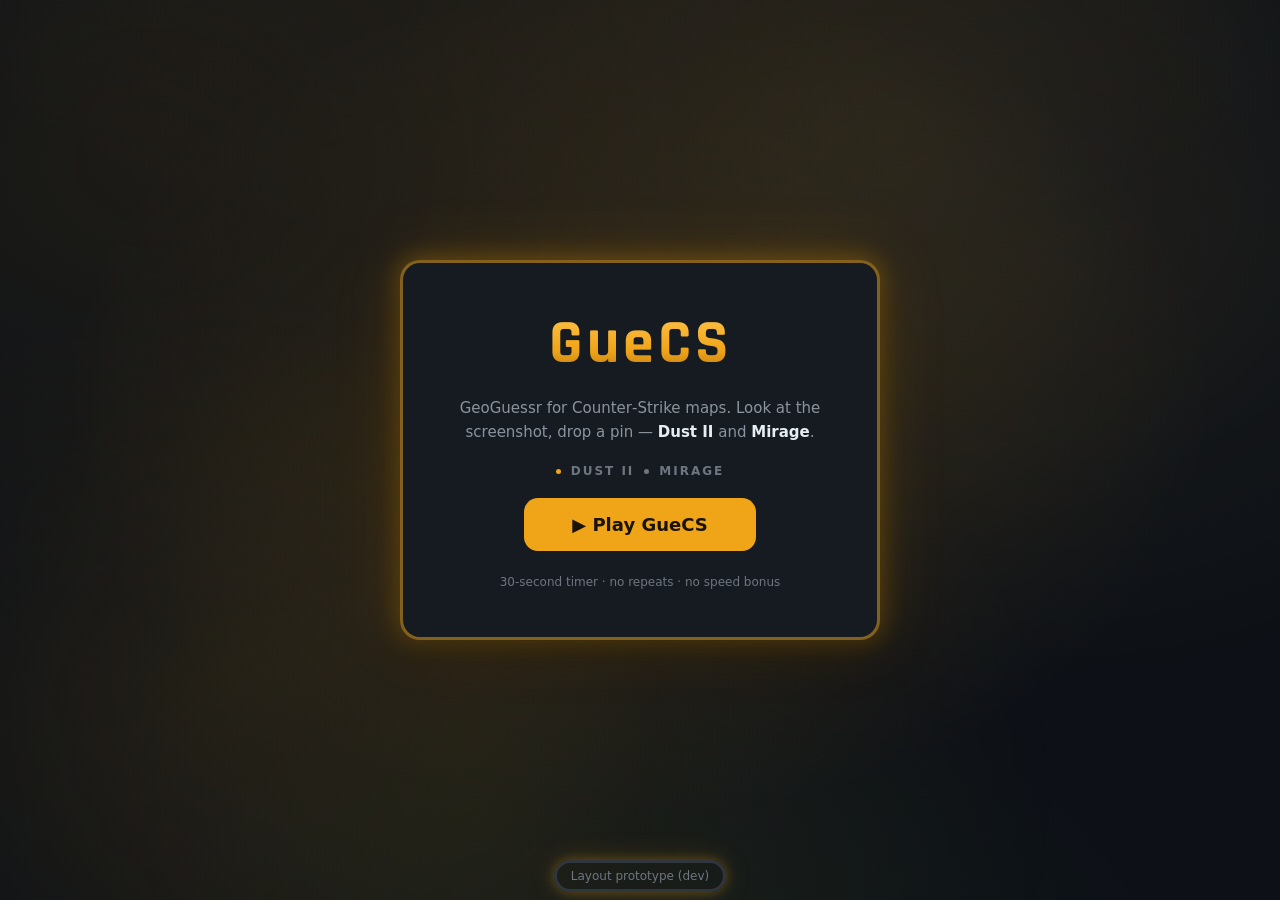
<file: webgame/index.html>
<!DOCTYPE html>
<html lang="en">
<head>
<meta charset="UTF-8">
<meta name="viewport" content="width=device-width, initial-scale=1">
<title>GueCS — Guess the Spot</title>
<link rel="stylesheet" href="theme.css">
<script>
  /* apply saved color theme before first paint, so launcher matches the game */
  try { var t = localStorage.getItem('guecs_theme'); if (t) document.documentElement.dataset.theme = t; } catch (e) {}
</script>
<style>
  main {
    min-height: 100vh;
    display: flex; flex-direction: column; align-items: center; justify-content: center;
    text-align: center; padding: 32px;
    position: relative; z-index: 1;
  }
  .launcher {
    display: flex; flex-direction: column; align-items: center; gap: 20px;
    padding: 48px 40px; max-width: 480px; width: 100%;
  }
  .tagline { color: var(--muted); font-size: 15px; line-height: 1.6; max-width: 380px; }
  .tagline strong { color: var(--text); }
  .maps-line {
    color: var(--muted-2); font-size: 12px; font-weight: 700;
    text-transform: uppercase; letter-spacing: 2px;
    display: flex; align-items: center; gap: 10px;
  }
  .maps-line .dot { width: 5px; height: 5px; border-radius: 50%; background: var(--accent); }
  .maps-line .dot:last-child { background: var(--muted-2); }
  .hud-hint { color: var(--muted-2); font-size: 12px; margin-top: 4px; }
  footer { position: fixed; left: 0; right: 0; bottom: 16px; text-align: center; }
  footer a {
    color: var(--muted-2); text-decoration: none; font-size: 12px;
    border: 3px solid var(--line); border-radius: var(--pill);
    padding: 6px 14px; transition: color .15s ease, border-color .15s ease;
    box-shadow: var(--edge-glow-sm);
  }
  footer a:hover { color: var(--text); border-color: var(--muted); }
</style>
</head>
<body>
<div class="fluid-bg" aria-hidden="true"></div>
<main>
  <div class="card launcher">
    <h1 class="wordmark">GueCS</h1>
    <p class="tagline">GeoGuessr for Counter&#8209;Strike maps. Look at the screenshot, drop a pin — <strong>Dust&nbsp;II</strong> and <strong>Mirage</strong>.</p>
    <div class="maps-line"><span class="dot"></span> Dust II <span class="dot"></span> Mirage</div>
    <a class="btn-primary" href="guecs.html">▶ Play GueCS</a>
    <p class="hud-hint">30-second timer · no repeats · no speed bonus</p>
  </div>
  <footer><a href="prototype.html">Layout prototype (dev)</a></footer>
</main>
</body>
</html>
</file>
<file: webgame/theme.css>
@import url("https://fonts.googleapis.com/css2?family=Rajdhani:wght@600;700&display=swap");

/* ============================================================
   GueCS — shared theme
   Design tokens + base reset + brand components, used by
   index.html (launcher), guecs.html (game), calibrate.html (tool).
   Page-specific layout CSS lives in each file's own <style>.
   ============================================================ */
:root {
  color-scheme: dark;
  --bg: #0d1117;
  --bg-deep: #090d12;
  --panel: #161b22;
  --panel-2: #1c222c;
  --line: #30363d;
  --text: #e6edf3;
  --muted: #8b949e;
  --muted-2: #6e7681;
  --accent: #f0a519;
  --accent-hover: #ffc44d;
  --accent-dark: #b8770f;
  --on-accent: #1a1202;
  --accent-line: color-mix(in srgb, var(--accent) 50%, transparent);
  --edge-glow: 0 0 24px color-mix(in srgb, var(--accent) 42%, transparent), 0 0 64px color-mix(in srgb, var(--accent) 22%, transparent);
  --edge-glow-sm: 0 0 12px color-mix(in srgb, var(--accent) 30%, transparent), 0 0 30px color-mix(in srgb, var(--accent) 15%, transparent);
  --good: #3fb950;
  --bad: #f85149;
  /* "you picked this region" glow — green by default; red where the theme
     itself is green so the selection stays visible */
  --sel: #3fb950;
  --radius: 12px;
  --radius-lg: 20px;
  --pill: 999px;
  --font: system-ui, -apple-system, "Segoe UI", Roboto, sans-serif;
  --mono: ui-monospace, "SFMono-Regular", Consolas, "Liberation Mono", monospace;
  --shadow-lg: 0 10px 40px rgba(0, 0, 0, .5);
}

/* ---------- color themes (accent swap via [data-theme]) ----------
   Default (no data-theme / "orange") is the :root block above.
   A theme only overrides the accent family; everything themed uses
   var(--accent) / var(--accent-hover) / var(--accent-dark) / var(--on-accent). */
:root[data-theme="purple"] {
  --accent: #a371f7;
  --accent-hover: #c49bff;
  --accent-dark: #8250e0;
  --on-accent: #170c2e;
}
:root[data-theme="green"] {
  --accent: #3fb950;
  --accent-hover: #57d976;
  --accent-dark: #2ea043;
  --on-accent: #0a2412;
  --sel: #ff5a47;
}
:root[data-theme="red"] {
  --accent: #ff5a47;
  --accent-hover: #ff8577;
  --accent-dark: #d63b2a;
  --on-accent: #2b0a05;
}
:root[data-theme="cyan"] {
  --accent: #22d3ee;
  --accent-hover: #67e8f9;
  --accent-dark: #0ea5e9;
  --on-accent: #0c2b33;
}
:root[data-theme="white"] {
  --accent: #f2f4f8;
  --accent-hover: #ffffff;
  --accent-dark: #c9ced6;
  --on-accent: #0d1117;
}

* { box-sizing: border-box; margin: 0; padding: 0; -webkit-tap-highlight-color: transparent; }
html {
  background:
    radial-gradient(820px 600px at 50% 44%, var(--spot), transparent 70%),
    radial-gradient(1200px 520px at 50% -6%, var(--glow), transparent 62%),
    radial-gradient(900px 600px at 50% 112%, rgba(63, 185, 80, .05), transparent 60%),
    var(--bg);
}
html, body { height: 100%; }
body {
  background: transparent; color: var(--text);
  font-family: var(--font);
  -webkit-font-smoothing: antialiased;
  text-rendering: optimizeLegibility;
}

/* ---------- fluid background ----------
   An oversized stage layer behind the UI that continuously circulates
   (linear spin) so the color streams like liquid instead of swaying.
   Two crossing streams — the layer rolls one way, its ::after the other. */
.fluid-bg {
  position: fixed; inset: -30%;
  z-index: 0; pointer-events: none;
  background:
    radial-gradient(38% 44% at 26% 30%, var(--wave-a), transparent 70%),
    radial-gradient(42% 46% at 70% 36%, var(--wave-b), transparent 70%),
    radial-gradient(40% 48% at 42% 74%, var(--wave-a), transparent 72%);
  background-repeat: no-repeat;
  animation: fluid-roll 80s linear infinite;
  will-change: transform;
}
.fluid-bg::after {
  content: "";
  position: absolute; inset: 0;
  background:
    radial-gradient(36% 42% at 62% 28%, var(--wave-b), transparent 70%),
    radial-gradient(30% 38% at 30% 66%, var(--wave-a), transparent 72%);
  background-repeat: no-repeat;
  animation: fluid-roll-rev 110s linear infinite;
}
@keyframes fluid-roll {
  from { transform: rotate(0deg) scale(1); }
  50%  { transform: rotate(180deg) scale(1.09); }
  to   { transform: rotate(360deg) scale(1); }
}
@keyframes fluid-roll-rev {
  from { transform: rotate(360deg) scale(1.06); }
  to   { transform: rotate(0deg) scale(1); }
}
@media (prefers-reduced-motion: reduce) {
  .fluid-bg, .fluid-bg::after { animation: none; }
}
button { font-family: inherit; cursor: pointer; user-select: none; }
::selection { background: var(--accent); color: var(--on-accent); }

:root { --glow: rgba(240, 165, 25, .08); --spot: rgba(240, 165, 25, .13); --wave-a: rgba(240, 165, 25, .07); --wave-b: rgba(255, 196, 77, .05); }
:root[data-theme="purple"] { --glow: rgba(163, 113, 247, .09); --spot: rgba(163, 113, 247, .15); --wave-a: rgba(163, 113, 247, .08); --wave-b: rgba(196, 155, 255, .05); }
:root[data-theme="green"] { --glow: rgba(63, 185, 80, .08); --spot: rgba(63, 185, 80, .13); --wave-a: rgba(63, 185, 80, .07); --wave-b: rgba(87, 217, 118, .05); }
:root[data-theme="red"] { --glow: rgba(255, 90, 71, .09); --spot: rgba(255, 90, 71, .15); --wave-a: rgba(255, 90, 71, .08); --wave-b: rgba(255, 133, 119, .05); }
:root[data-theme="cyan"] { --glow: rgba(34, 211, 238, .09); --spot: rgba(34, 211, 238, .15); --wave-a: rgba(34, 211, 238, .08); --wave-b: rgba(103, 232, 249, .05); }
:root[data-theme="white"] { --glow: rgba(242, 244, 248, .10); --spot: rgba(242, 244, 248, .16); --wave-a: rgba(242, 244, 248, .08); --wave-b: rgba(255, 255, 255, .05); }

/* keyboard focus — visible on any interactive element */
:focus-visible {
  outline: 2px solid var(--accent);
  outline-offset: 2px;
}

/* ---------- brand ---------- */
.wordmark {
  font-family: "Rajdhani", system-ui, -apple-system, "Segoe UI", Roboto, sans-serif;
  font-size: clamp(44px, 8vw, 62px);
  font-weight: 700; letter-spacing: 4px; line-height: 1.05;
  background: linear-gradient(180deg, var(--accent-hover) 0%, var(--accent) 60%, var(--accent-dark) 100%);
  -webkit-background-clip: text; background-clip: text; color: transparent;
}

/* ---------- components ---------- */
.card {
  background: var(--panel);
  border: 3px solid var(--accent-line);
  border-radius: var(--radius-lg);
  box-shadow: var(--shadow-lg), var(--edge-glow);
}

.btn-primary {
  display: inline-block; text-align: center;
  background: var(--accent); color: var(--on-accent);
  border: none; text-decoration: none;
  font-size: 18px; font-weight: 700;
  padding: 16px 48px; border-radius: 14px;
  transition: background .15s ease, transform .1s ease;
}
.btn-primary:hover { background: var(--accent-hover); }
.btn-primary:active { transform: scale(.97); }

.pill {
  background: rgba(10, 14, 20, .72);
  border: 3px solid var(--accent-line);
  border-radius: var(--pill);
  backdrop-filter: blur(4px);
  box-shadow: var(--edge-glow-sm);
}

/* ---------- desktop hover, touch-proof ---------- */
@media (hover: hover) and (pointer: fine) {
  .map-tab:not(.active):hover { color: var(--text); border-color: var(--accent-dark); }
  .rounds-stepper button:hover { background: #263040; border-color: var(--muted); }
}
</file>
